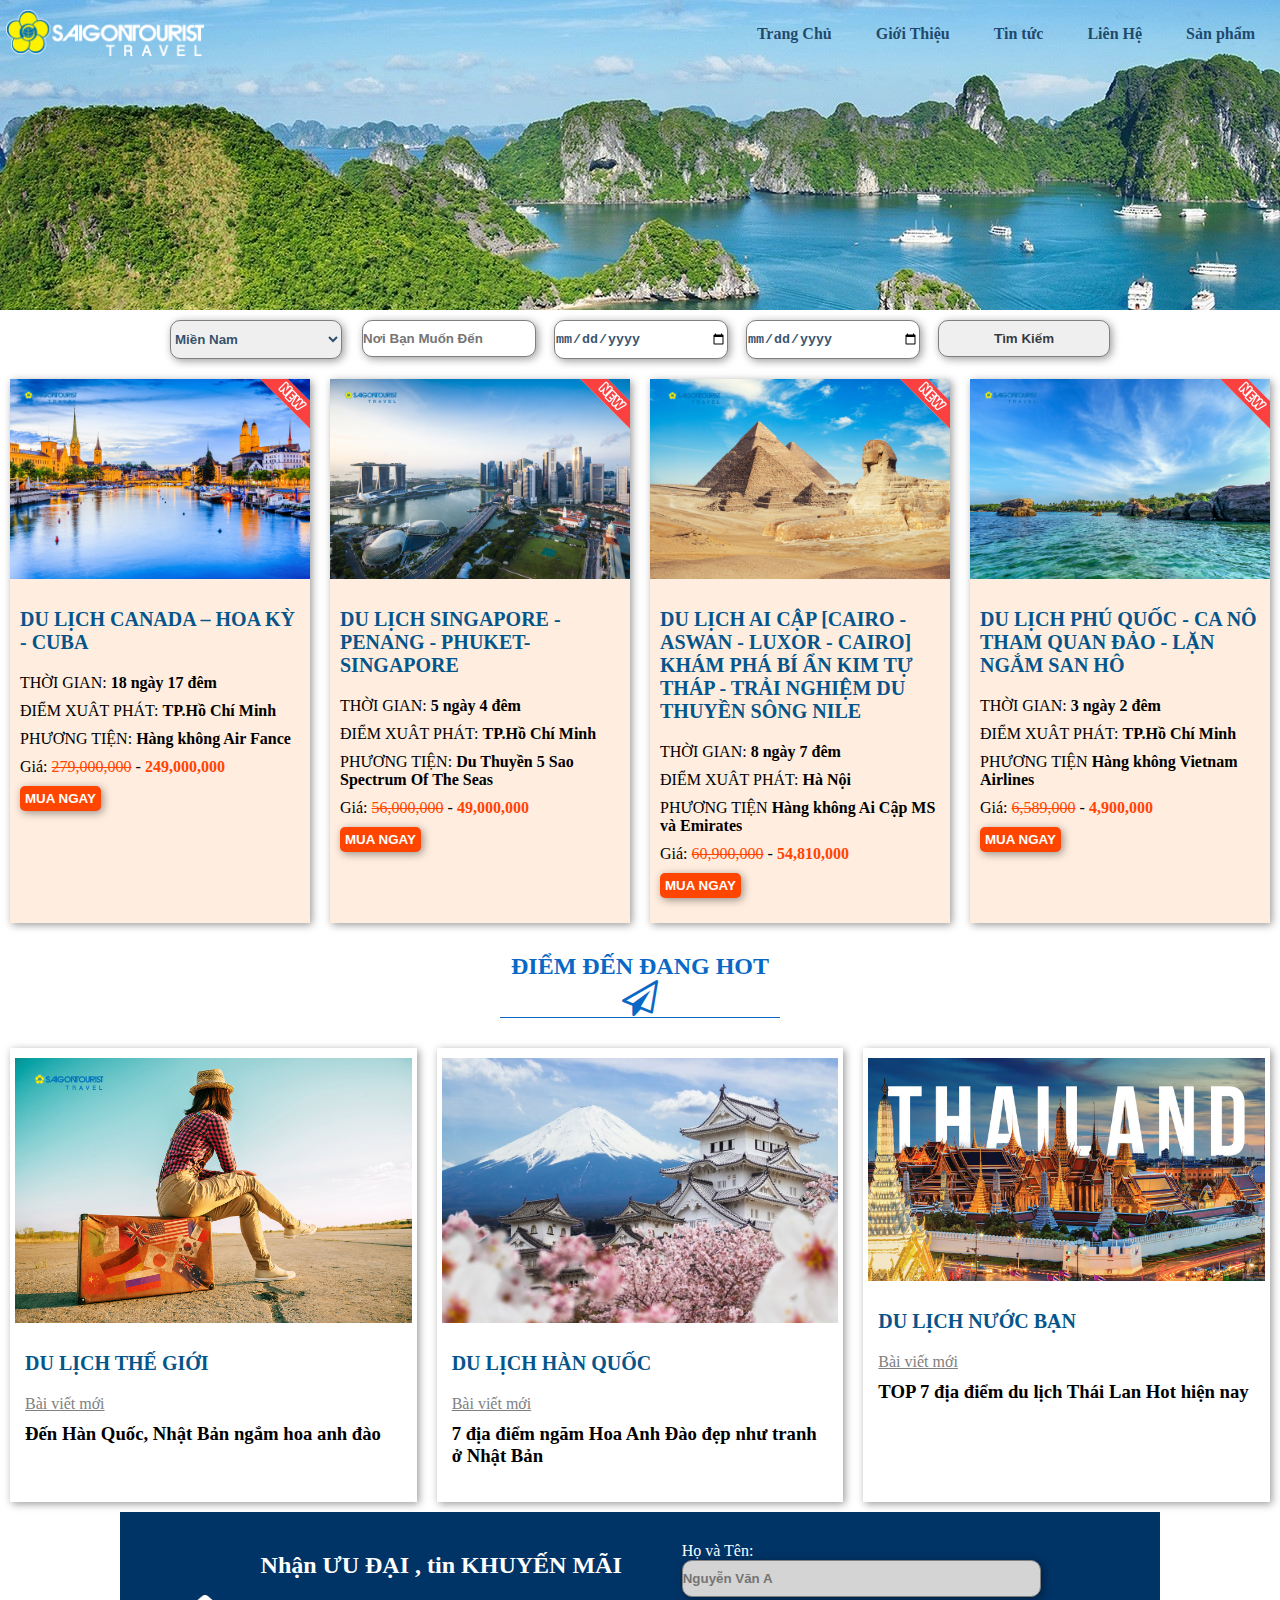
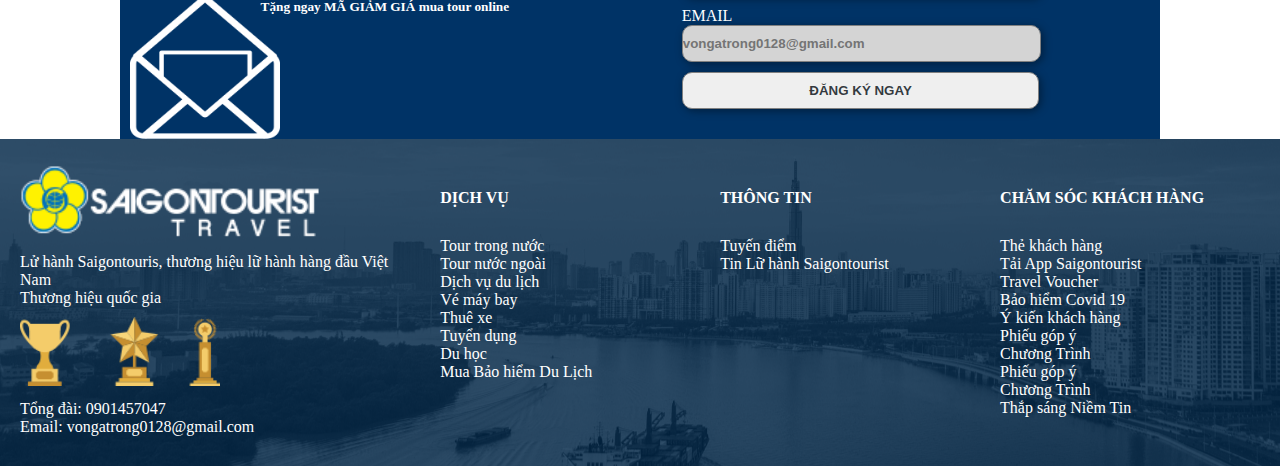
<file: index.html>
<!DOCTYPE html>
<html lang="en">
<head>
    <meta charset="UTF-8">
    <meta http-equiv="X-UA-Compatible" content="IE=edge">
    <meta name="viewport" content="width=device-width, initial-scale=1.0">
    <title>Document</title>
    <link rel="stylesheet" href="index.css">
    <link rel="stylesheet" href="https://cdnjs.cloudflare.com/ajax/libs/font-awesome/4.7.0/css/font-awesome.min.css">
</head>
<body>
      <header>
        <div  class="header-box">
            <img id="logo" src="ANH/logo.png">
            <i onclick="showMenu()" id="menuSmall" class="fa fa-bars" style="font-size:30px"></i>
            <ul id="menuBig" class="menu">
                <li><a href="">Trang Chủ</a></li>
                <li><a href="">Giới Thiệu</a></li>
                <li><a href="http://127.0.0.1:5500/Assm/TinTuc.html">Tin tức</a></li>
                <li><a href="http://127.0.0.1:5500/Assm/LienHe.html">Liên Hệ</a></li>
                <li><a href="">Sản phẩm</a></li>
            </ul>
        </div>
      </header>
      <nav style="background-color: white; ">
        <div class="form">
            <div class="form-group">
                <select class="form-control" name="" id="" >
                    <option selected value="">Miền Nam</option>
                    <option value="">Miền Bắc</option>
                    <option value="">Miền Trung</option>
                </select>
            </div>
            <div class="form-group">
              <input type="text" class="form-control" placeholder="Nơi Bạn Muốn Đến">
            </div>
            <div class="form-group">
               <input class="form-control" type="date" >
            </div>
            <div class="form-group">
                <input class="form-control" type="date" >
             </div>
             <div class="form-group">
                <button class="form-control"><a href="">Tìm Kiếm</a></button>
             </div>
        </div>
      </nav>
      <article>
        <div class="container">
            <div class="list">
                    <div > <img  src="ANH/THUYSY.jpg" alt=""> <img class="img-new" src="/ANH/new-icon.png" alt="" style="width: 50px;"></div>
                    <div class="noidung">
                         <div id="tieude"><a href="">DU LỊCH CANADA – HOA KỲ - CUBA</a> </div>
                         <div>THỜI GIAN: <strong>18 ngày 17 đêm</strong></div>
                         <div>ĐIỂM XUÂT PHÁT: <strong>TP.Hồ Chí Minh</strong></div>
                         <div>PHƯƠNG TIỆN: <strong>Hàng không Air Fance</strong></div>
                         <div>Giá: <del id="gia">279,000,000</del> - <strong id="gia">249,000,000</strong></div>
                         <div ><button class="btn-muahang"><a href="">MUA NGAY</a></button></div>
                     </div>
            </div>
            <div class="list">
                <div > <img  src="ANH/SING.jpg" alt=""> <img class="img-new" src="ANH/new-icon.png" alt="" style="width: 50px;"></div>
                <div class="noidung">
                     <div id="tieude"><a href="">DU LỊCH SINGAPORE - PENANG - PHUKET- SINGAPORE</a> </div>
                     <div>THỜI GIAN: <strong>5 ngày 4 đêm</strong></div>
                     <div>ĐIỂM XUÂT PHÁT: <strong>TP.Hồ Chí Minh</strong></div>
                     <div>PHƯƠNG TIỆN: <strong>Du Thuyền 5 Sao Spectrum Of The Seas</strong></div>
                     <div>Giá: <del id="gia">56,000,000</del> - <strong id="gia">49,000,000</strong></div>
                     <div ><button class="btn-muahang"><a href="">MUA NGAY</a></button></div>
                 </div>
            </div>
            <div class="list">
                <div > <img  src="ANH/AICAP.jpg" alt=""> <img class="img-new" src="ANH/new-icon.png" alt="" style="width: 50px;"></div>
                <div class="noidung">
                     <div id="tieude"><a href="">DU LỊCH AI CẬP [CAIRO - ASWAN - LUXOR - CAIRO] KHÁM PHÁ BÍ ẨN KIM TỰ THÁP - TRẢI NGHIỆM DU THUYỀN SÔNG NILE</a> </div>
                     <div>THỜI GIAN: <strong>8 ngày 7 đêm</strong></div>
                     <div>ĐIỂM XUÂT PHÁT: <strong>Hà Nội</strong></div>
                     <div>PHƯƠNG TIỆN <strong>Hàng không Ai Cập MS và Emirates</strong></div>
                     <div>Giá: <del id="gia">60,900,000</del> - <strong id="gia">54,810,000</strong></div>
                     <div ><button class="btn-muahang"><a href="">MUA NGAY</a></button></div>
                 </div>
            </div>
            <div class="list">
                <div > <img  src="ANH/PHUQUOC.jpg" alt=""> <img class="img-new" src="ANH/new-icon.png" alt="" style="width: 50px;"></div>
                <div class="noidung">
                     <div id="tieude"><a href="">DU LỊCH PHÚ QUỐC - CA NÔ THAM QUAN ĐẢO - LẶN NGẮM SAN HÔ</a> </div>
                     <div>THỜI GIAN: <strong>3 ngày 2 đêm</strong></div>
                     <div>ĐIỂM XUÂT PHÁT: <strong>TP.Hồ Chí Minh</strong></div>
                     <div>PHƯƠNG TIỆN <strong>Hàng không Vietnam Airlines</strong></div>
                     <div>Giá: <del id="gia">6,589,000</del> - <strong id="gia">4,900,000</strong></div>
                     <div ><button class="btn-muahang"><a href="">MUA NGAY</a></button></div>
                 </div>
            </div>
        </div>
      </article>
      <div class="diemhot"><h2>ĐIỂM ĐẾN ĐANG HOT<i class="fa fa-send-o" style="font-size:36px"></i></h2></div>
      <article>
        <div class="container">
            <div class="list1">
                <div > <img  src="ANH/THEGIOI.jpg" alt=""> </div>
                <div class="noidung">
                        <div id="tieude"><a href="">DU LỊCH THẾ GIỚI</a> </div>
                        <div ><a style="color: gray;"href="">Bài viết mới</a></div>
                        <div><h3>Đến Hàn Quốc, Nhật Bản ngắm hoa anh đào</h3></div>
                </div>
            </div>
            <div class="list1">
                <div > <img  src="ANH/NHATBAN.jpg" alt=""></div>
                <div class="noidung">
                        <div id="tieude"><a href="">DU LỊCH HÀN QUỐC</a> </div>
                        <div ><a style="color: gray;"href="">Bài viết mới</a></div>
                        <div><h3>7 địa điểm ngăm Hoa Anh Đào đẹp như tranh ở Nhật Bản</h3></div>
                </div>
            </div>
            <div class="list1">
                <div > <img  src="ANH/THAILAN.jpg" alt=""> </div>
                <div class="noidung">
                        <div id="tieude"><a href="">DU LỊCH NƯỚC BẠN</a> </div>
                        <div ><a style="color: gray;"href="">Bài viết mới</a></div>
                        <div><h3>TOP 7 địa điểm du lịch Thái Lan Hot hiện nay</h3></div>
                </div>
            </div>
        </div>
      </article>
      <div class="form-uudai" >
        <img class="img-uudai" src="ANH/email.png" alt="">
        <div class="form-uudai1">
            <h2 style="padding: 20px 0;">Nhận ƯU ĐẠI , tin KHUYẾN MÃI</h2>
            <h5>Tặng ngay MÃ GIẢM GIÁ mua tour online</h5>
        </div>
        <div class="form-uudai1">
            <form action="" >
                <div class="form-group">
                    <label  for="">Họ và Tên:</label>
                    <input style="background: #d4d4d4;" type="text" class="form-control" size="30" tabindex="1" placeholder="Nguyễn Văn A">
                </div>
                <div class="form-group">
                    <label for="">EMAIL</label>
                    <input style="background: #d4d4d4;" type="text" class="form-control" size="30" placeholder="vongatrong0128@gmail.com">
                </div>
                <div class="form-group" >
                   <button class="form-control" tabindex="3"><a href="">ĐĂNG KÝ NGAY</a></button>
                </div>
            </form>
        </div>
      </div>
      <footer style="background-image: url(ANH/bg-footer.png);">
        <div class="container-footer">
            <div class="foot-1cot">
                <div><img style="width: 300px;" src="ANH/logo footer(1).png" alt=""></div>
                <div>Lử hành Saigontouris, thương hiệu lữ hành hàng đầu Việt Nam <br> Thương hiệu quốc gia</div>
                <div><img src="ANH/prize.png" alt=""></div>
                <div>Tổng đài: 0901457047 <br>Email: vongatrong0128@gmail.com</div>
            </div>
            <div class="foot-3cot">
                <div class="foot-3-1cot">
                    <div class="padding-dv"><h4>DỊCH VỤ</h4></div>
                    <div class="footer-chu">
                        <a href="">Tour trong nước</a><br>
                        <a href="">Tour nước ngoài</a><br>
                        <a href="">Dịch vụ du lịch</a><br>
                        <a href="">Vé máy bay</a><br>
                        <a href="">Thuê xe</a><br>
                        <a href="">Tuyển dụng</a><br>
                        <a href="">Du học</a><br>
                        <a href="">Mua Bảo hiểm Du Lịch</a></div>
                </div>
                <div class="foot-3-1cot">
                    <div class="padding-dv"><h4>THÔNG TIN</h4></div>
                    <div class="footer-chu">
                        <a href="">Tuyến điểm</a><br>
                        <a href="">Tin Lữ hành Saigontourist</a>
                        </div>
                </div> <div class="foot-3-1cot">
                    <div class="padding-dv"><h4>CHĂM SÓC KHÁCH HÀNG</h4></div>
                    <div class="footer-chu">
                        <a href="">Thẻ khách hàng</a><br>
                        <a href="">Tải App Saigontourist</a><br>
                        <a href="">Travel Voucher</a><br>
                        <a href="">Bảo hiểm Covid 19</a><br>
                        <a href="">Ý kiến khách hàng</a><br>
                        <a href="">Phiếu góp ý</a><br>
                        <a href="">Chương Trình</a><br>
                        <a href="">Phiếu góp ý</a><br>
                        <a href="">Chương Trình</a><br>
                        <a href="">Thắp sáng Niềm Tin</a></div>
                </div>
            </div>
        </div>
      </footer>
    <script>
        function showMenu(){
            if(document.getElementById('menuBig').style.display=='none'){
                document.getElementById('menuBig').style.display='block';   
            }else{
                document.getElementById('menuBig').style.display='none';
            }
        }
    </script>
</body>
</html>
</file>
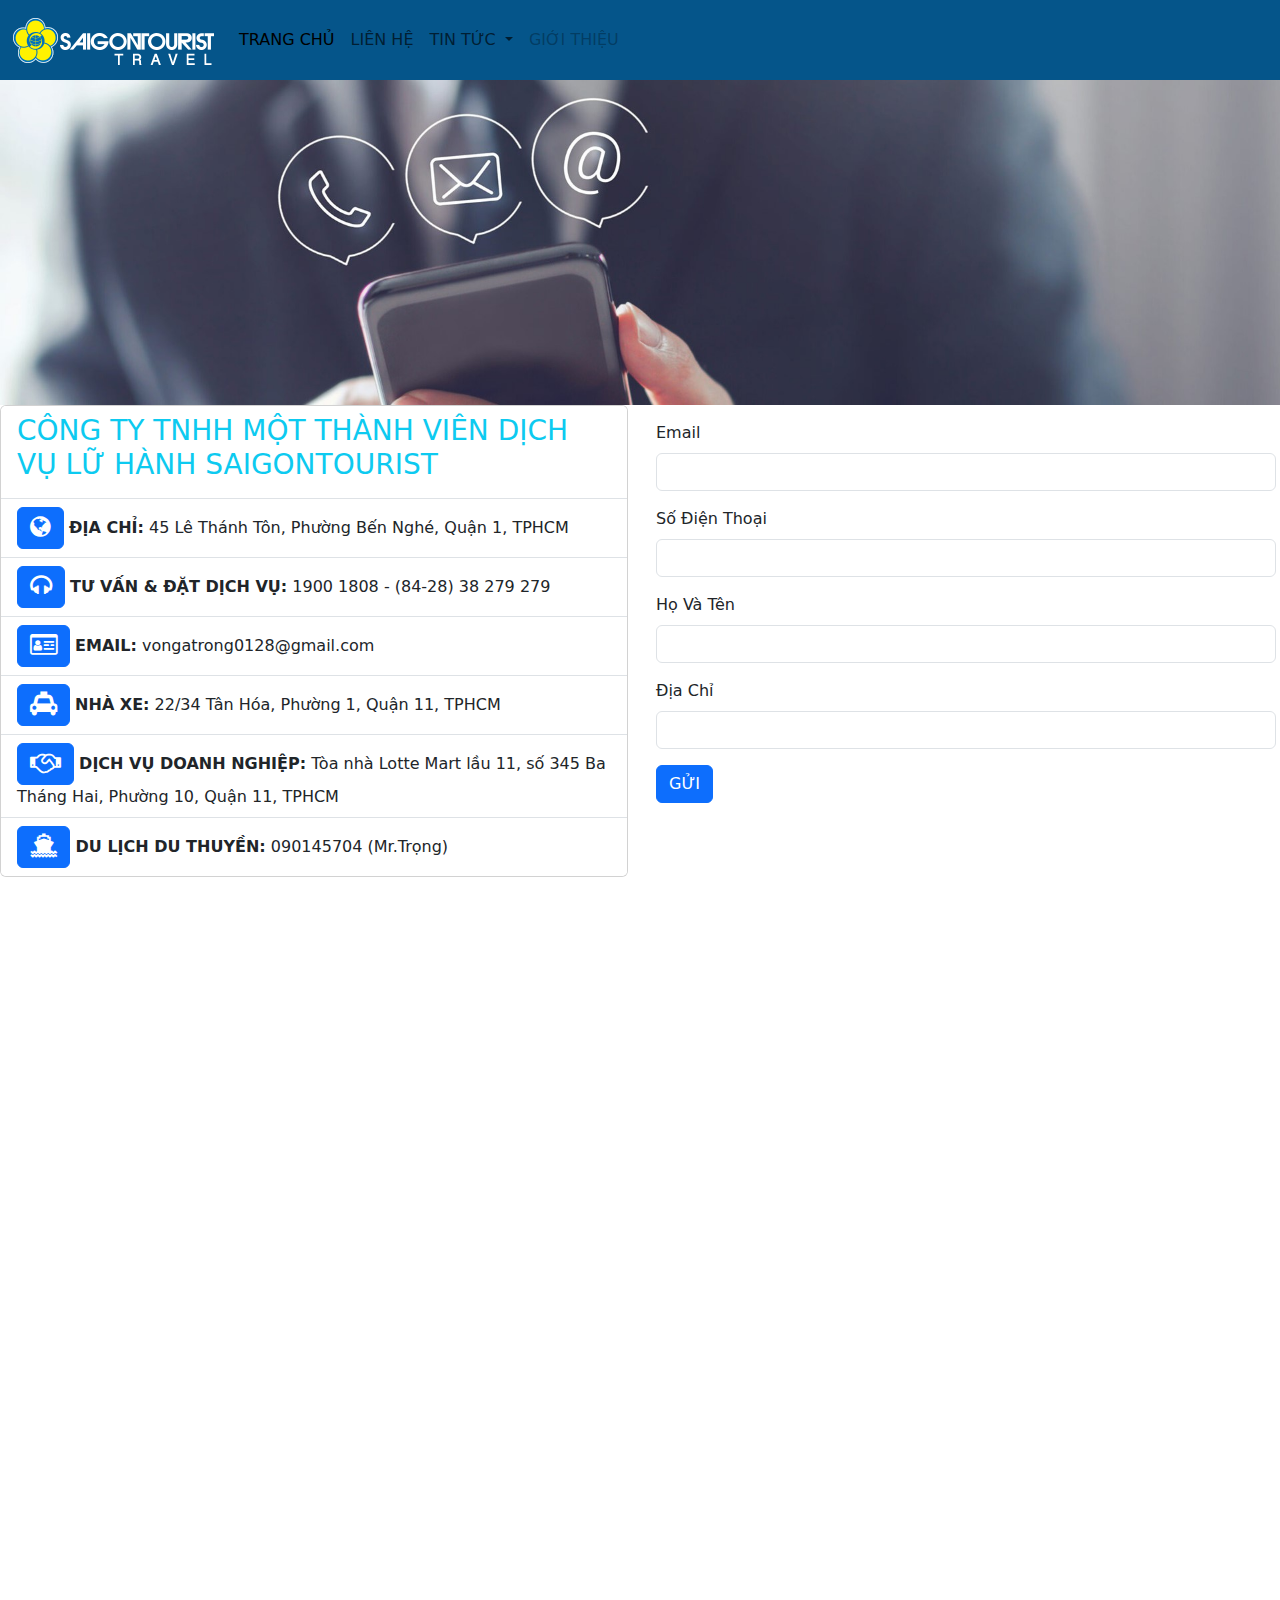
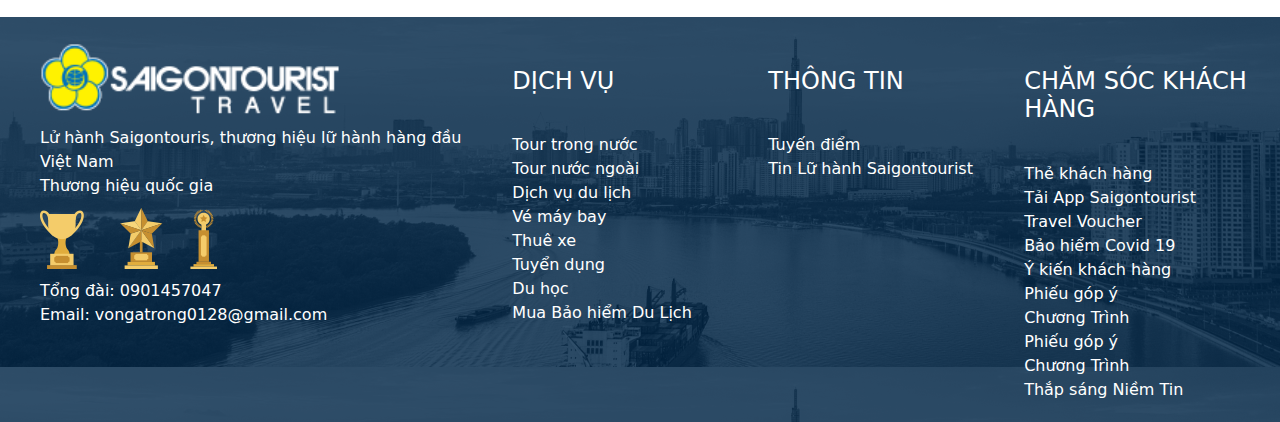
<file: LienHe.html>
<!DOCTYPE html>
<html lang="en">
<head>
    <meta charset="UTF-8">
    <meta http-equiv="X-UA-Compatible" content="IE=edge">
    <meta name="viewport" content="width=device-width, initial-scale=1.0">
    <title>Document</title>
    <link href="https://cdn.jsdelivr.net/npm/bootstrap@5.2.3/dist/css/bootstrap.min.css" rel="stylesheet">
    <link rel="stylesheet" href="https://cdnjs.cloudflare.com/ajax/libs/font-awesome/4.7.0/css/font-awesome.min.css">
    <script src="https://cdn.jsdelivr.net/npm/bootstrap@5.2.3/dist/js/bootstrap.bundle.min.js"></script>
    
    <style>
     .google-map {
        margin-top: 20px;
        overflow: hidden;
        padding-bottom: 56.25%;
        position: relative;
        height: 0;
    }
    
    .google-map iframe {
        left: 0;
        top: 0;
        height: 100%;
        width: 100%;
        position: absolute;
    }
    .padding{
        margin-top: 10px;
        
    }
    .padding div{
        margin-bottom: 10px;
        padding-left: 10px;
    }
    .container-footer{
    display: flex;
    flex-direction: row;
    max-width: 1240px;
    margin: 0 auto;
    color: white;
    padding: 20px 0;
}
.foot-1cot div{
    margin-bottom: 10px;
}
.foot-3cot{
    width: 70%;
    display: flex;
    margin-left: 10px;
}
.foot-3-1cot{
    width: 30%;
    padding-left: 20px;
}
.padding-dv{
    padding: 30px 0;
}
.footer-chu a{
    text-decoration: none;
    color: white;
}
@media all and (min-width:160px){
    
     .container-footer{
        flex-wrap: wrap;
     }
     .img-uudai{
        display: none;
     }
     .foot-3cot{
        flex-wrap: wrap;
     }
     .foot-3-1cot{
        width: 100%;
     }
}
/* tablet */
@media all and (min-width:760px){
    .container-footer{
        flex-wrap: nowrap;
    }
    .foot-3cot{
        flex-wrap: nowrap;
    }
}
/* destop */
@media screen and (min-width:980px) {
   
}
    </style>
</head>
<body>
    <nav class="navbar navbar-expand-lg navbar-light " style="background-color:  #05558a; ">
        <div class="container-fluid">
          <a class="navbar-brand" href="#"><img src="ANH/logo footer(1).png" alt=""></a>
          <button class="navbar-toggler" type="button" data-bs-toggle="collapse" data-bs-target="#navbarScroll" aria-controls="navbarScroll" aria-expanded="false" aria-label="Toggle navigation">
            <span class="navbar-toggler-icon"></span>
          </button>
          <div class="collapse navbar-collapse " id="navbarScroll">
            <ul class="navbar-nav me-auto my-2 my-lg-0 navbar-nav-scroll" style="--bs-scroll-height: 100px;">
              <li class="nav-item">
                <a class="nav-link active" aria-current="page" href="http://127.0.0.1:5500/Assm/index.html">TRANG CHỦ</a>
              </li>
              <li class="nav-item">
                <a class="nav-link" href="http://127.0.0.1:5500/Assm/LienHe.html">LIÊN HỆ</a>
              </li>
              <li class="nav-item dropdown">
                <a class="nav-link dropdown-toggle" href="http://127.0.0.1:5500/Assm/TinTuc.html" id="navbarScrollingDropdown" role="button" data-bs-toggle="dropdown" aria-expanded="false">
                  TIN TỨC
                </a>
                <ul class="dropdown-menu" aria-labelledby="navbarScrollingDropdown">
                  <li><a class="dropdown-item" href="http://127.0.0.1:5500/Assm/TinTuc.html">Trong nước </a></li>
                  <li><a class="dropdown-item" href="http://127.0.0.1:5500/Assm/TinTuc.html">Ngoại nước</a></li>
                </ul>
              </li>
              <li class="nav-item">
                <a class="nav-link disabled" href="" tabindex="-1" aria-disabled="true">GIỚI THIỆU</a>
              </li>
            </ul>
          </div>
        </div>
      </nav>
      <img src="/ANH/lienhe.jpg" class="img-fluid" alt="..." >
      <div class="content">
        <div class="row">
            <div class="col-md-6 " >
                <div class="card" style="max-width: 60rem;">
                    <ul class="list-group list-group-flush">
                      <li class="list-group-item text-info"><h3>CÔNG TY TNHH MỘT THÀNH VIÊN DỊCH VỤ LỮ HÀNH SAIGONTOURIST</h3></li>
                      <li class="list-group-item"><button type="button" class="btn btn-primary"><i class="fa fa-globe" style="font-size:24px"></i></button> <strong> ĐỊA CHỈ:</strong> 45 Lê Thánh Tôn, Phường Bến Nghé, Quận 1, TPHCM</li>
                      <li class="list-group-item"><button type="button" class="btn btn-primary"><i class="fa fa-headphones" style="font-size:24px"></i></button> <strong>TƯ VẤN & ĐẶT DỊCH VỤ:</strong> 1900 1808 - (84-28) 38 279 279</li>
                      <li class="list-group-item"><button type="button" class="btn btn-primary"><i class="fa fa-id-card-o" style="font-size:24px"></i></button> <strong>EMAIL:</strong> vongatrong0128@gmail.com</li>
                      <li class="list-group-item"><button type="button" class="btn btn-primary"><i class="fa fa-cab" style="font-size:24px"></i></button> <strong>NHÀ XE:</strong> 22/34 Tân Hóa, Phường 1, Quận 11, TPHCM</li>
                      <li class="list-group-item"><button type="button" class="btn btn-primary"><i class="fa fa-handshake-o" style="font-size:24px"></i></button> <strong>DỊCH VỤ DOANH NGHIỆP:</strong> Tòa nhà Lotte Mart lầu 11, số 345 Ba Tháng Hai, Phường 10, Quận 11, TPHCM</li>
                      <li class="list-group-item"><button type="button" class="btn btn-primary"><i class="fa fa-ship" style="font-size:24px"></i></button><strong> DU LỊCH DU THUYỀN:</strong> 090145704 (Mr.Trọng)</li>

                    </ul>
                  </div>
            </div>
            <div class="col-md-6 p-3">
                <form>
                    <div class="mb-3">
                      <label for="exampleInputEmail1" class="form-label">Email </label>
                      <input type="email" class="form-control" id="exampleInputEmail1" aria-describedby="emailHelp">                    </div>
                    <div class="mb-3">
                      <label for="exampleInputPassword1" class="form-label">Số Điện Thoại</label>
                      <input type="password" class="form-control" id="exampleInputPassword1">
                    </div>
                    <div class="mb-3">
                        <label for="exampleInputPassword1" class="form-label">Họ Và Tên</label>
                        <input type="password" class="form-control" id="exampleInputPassword1">
                      </div>
                      <div class="mb-3">
                        <label for="exampleInputPassword1" class="form-label">Địa Chỉ</label>
                        <input type="password" class="form-control" id="exampleInputPassword1">
                      </div>
                    <button type="submit" class="btn btn-primary">GỬI</button>
                  </form>
            </div>
        </div>
      </div>
      <div class="google-map">
        <iframe src="https://www.google.com/maps/embed?pb=!1m18!1m12!1m3!1d3919.4417783233685!2d106.69988841462245!3d10.777436792320806!2m3!1f0!2f0!3f0!3m2!1i1024!2i768!4f13.1!3m3!1m2!1s0x31752f47cf93836b%3A0x661e1955e92a2da!2zNDUgxJAuIEzDqiBUaMOhbmggVMO0biwgQuG6v24gTmdow6ksIFF14bqtbiAxLCBUaMOgbmggcGjhu5EgSOG7kyBDaMOtIE1pbmgsIFZp4buHdCBOYW0!5e0!3m2!1svi!2s!4v1681054568013!5m2!1svi!2s" width="600" height="450" style="border:0;" allowfullscreen="" loading="lazy" referrerpolicy="no-referrer-when-downgrade"></iframe>
    </div>
    <footer style="background-image: url(ANH/bg-footer.png);">
      <div class="container-footer">
          <div class="foot-1cot" style="padding-left: 20px;">
              <div><img style="width: 300px;" src="ANH/logo footer(1).png" alt=""></div>
              <div>Lử hành Saigontouris, thương hiệu lữ hành hàng đầu Việt Nam <br> Thương hiệu quốc gia</div>
              <div><img src="/ANH/prize.png" alt=""></div>
              <div>Tổng đài: 0901457047 <br>Email: vongatrong0128@gmail.com</div>
          </div>
          <div class="foot-3cot">
              <div class="foot-3-1cot">
                  <div class="padding-dv"><h4>DỊCH VỤ</h4></div>
                  <div class="footer-chu">
                      <a href="">Tour trong nước</a><br>
                      <a href="">Tour nước ngoài</a><br>
                      <a href="">Dịch vụ du lịch</a><br>
                      <a href="">Vé máy bay</a><br>
                      <a href="">Thuê xe</a><br>
                      <a href="">Tuyển dụng</a><br>
                      <a href="">Du học</a><br>
                      <a href="">Mua Bảo hiểm Du Lịch</a></div>
              </div>
              <div class="foot-3-1cot">
                  <div class="padding-dv"><h4>THÔNG TIN</h4></div>
                  <div class="footer-chu">
                      <a href="">Tuyến điểm</a><br>
                      <a href="">Tin Lữ hành Saigontourist</a>
                      </div>
              </div> <div class="foot-3-1cot">
                  <div class="padding-dv"><h4>CHĂM SÓC KHÁCH HÀNG</h4></div>
                  <div class="footer-chu">
                      <a href="">Thẻ khách hàng</a><br>
                      <a href="">Tải App Saigontourist</a><br>
                      <a href="">Travel Voucher</a><br>
                      <a href="">Bảo hiểm Covid 19</a><br>
                      <a href="">Ý kiến khách hàng</a><br>
                      <a href="">Phiếu góp ý</a><br>
                      <a href="">Chương Trình</a><br>
                      <a href="">Phiếu góp ý</a><br>
                      <a href="">Chương Trình</a><br>
                      <a href="">Thắp sáng Niềm Tin</a></div>
              </div>
          </div>
      </div>
    </footer>
</body>
</html>
</file>
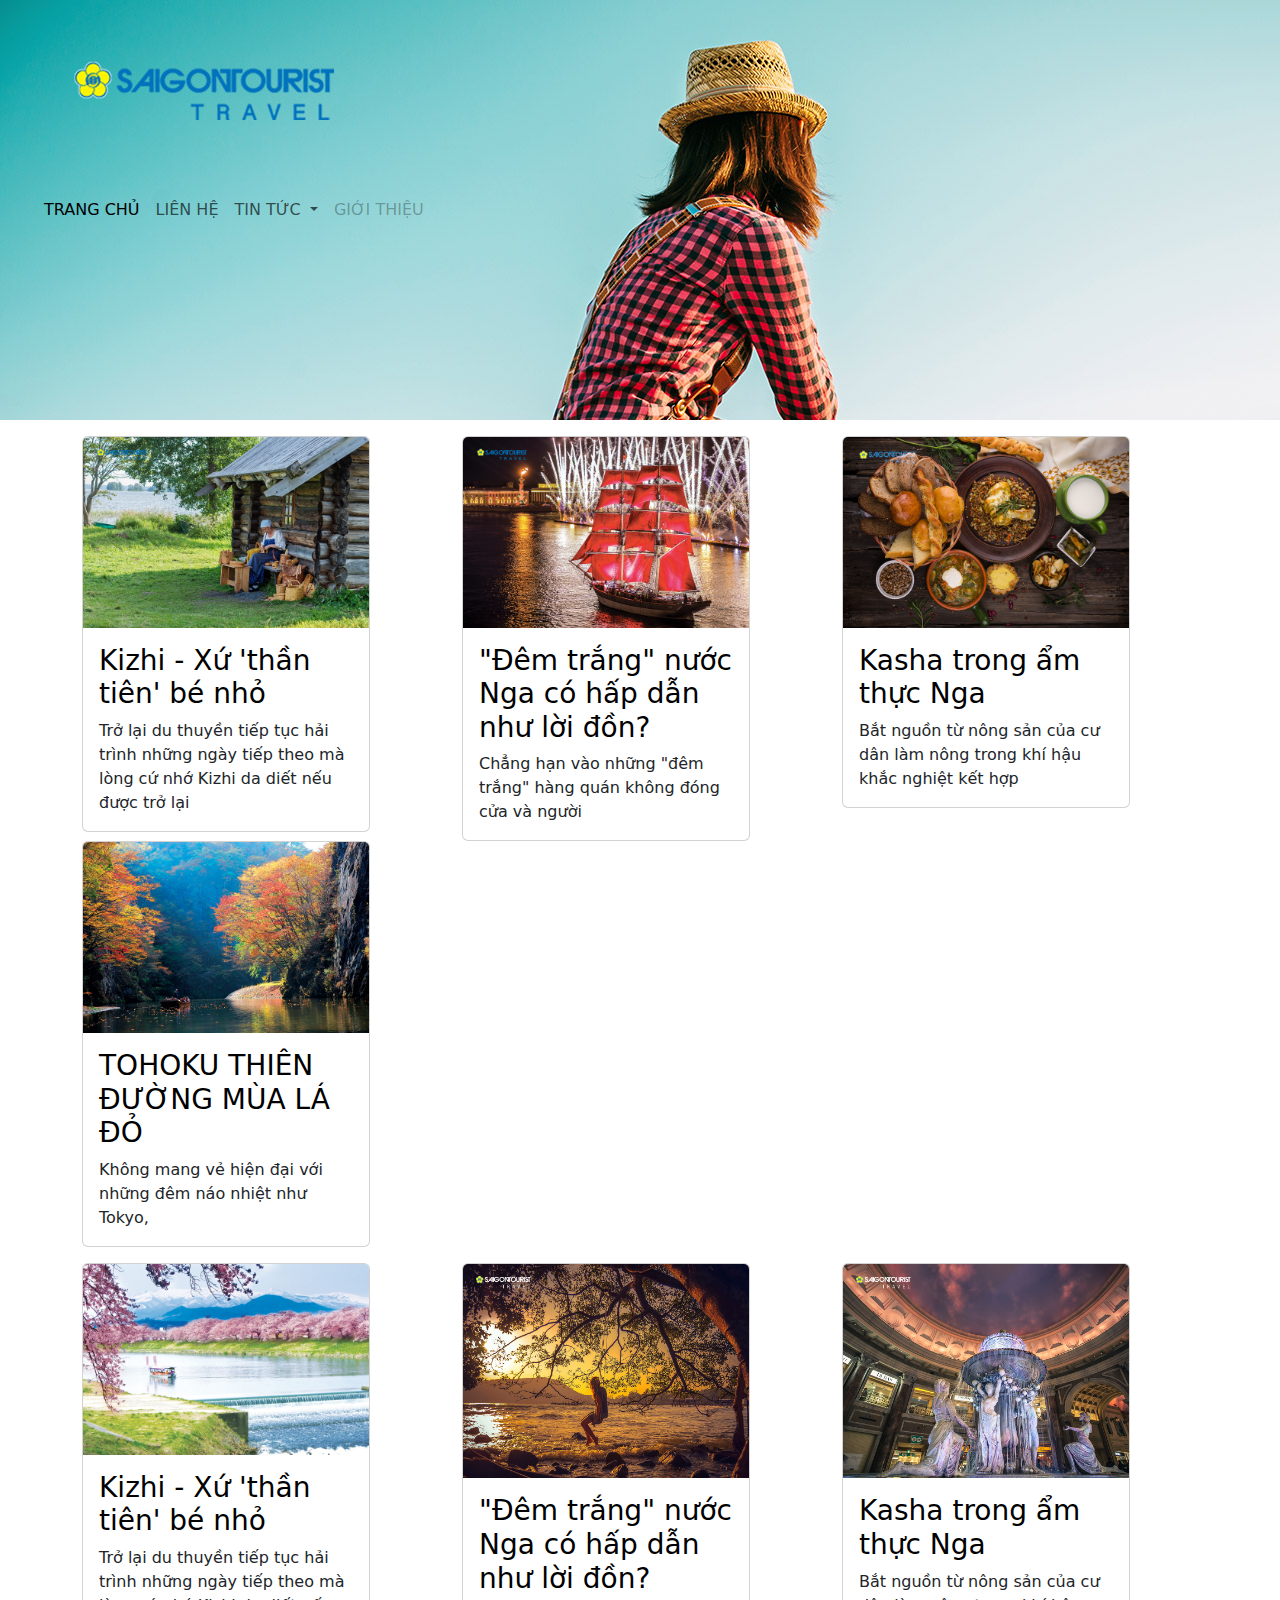
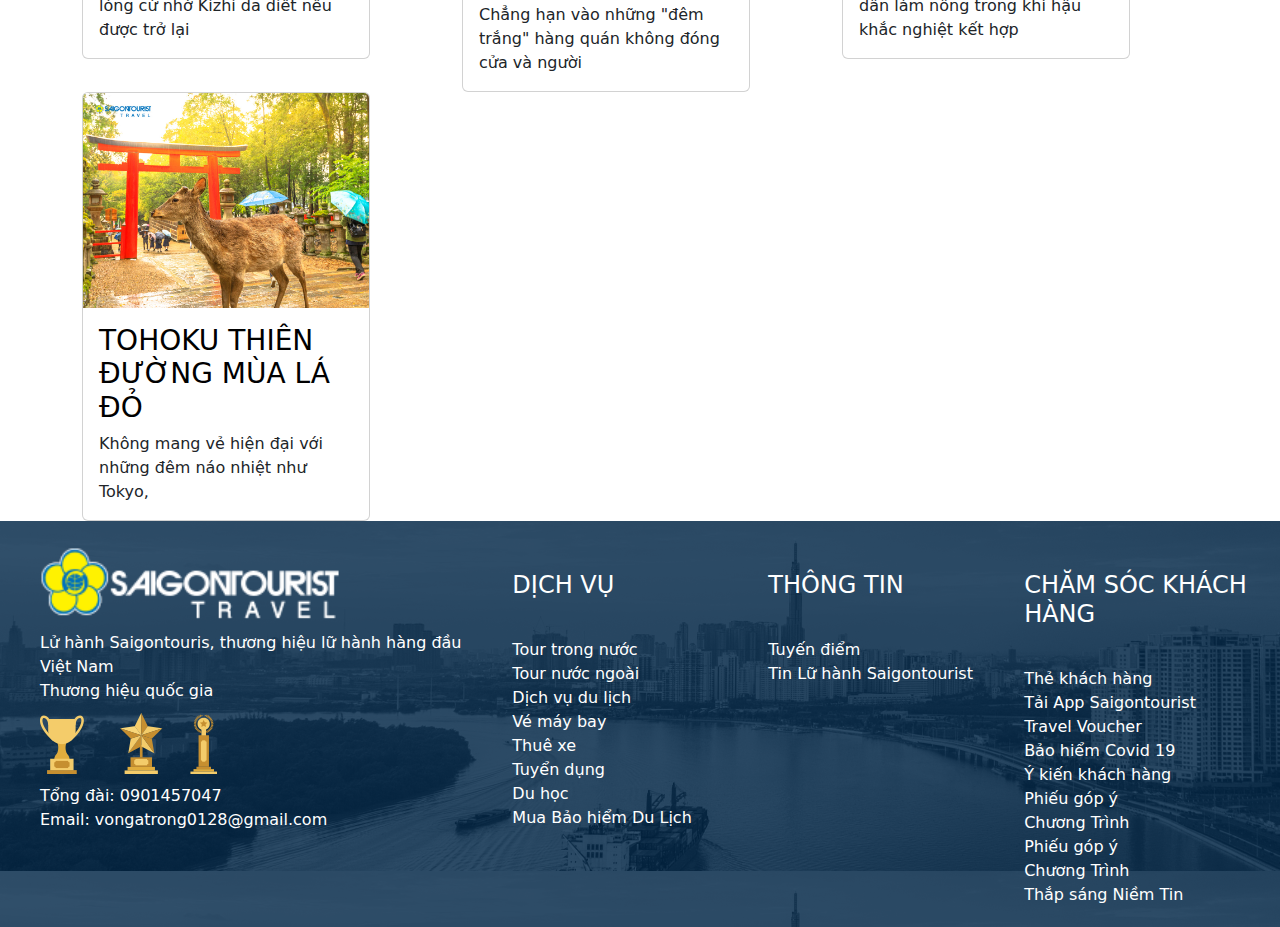
<file: TinTuc.html>
<!DOCTYPE html>
<html lang="en">
<head>
    <meta charset="UTF-8">
    <meta http-equiv="X-UA-Compatible" content="IE=edge">
    <meta name="viewport" content="width=device-width, initial-scale=1.0">
    <title>Document</title>
    <link href="https://cdn.jsdelivr.net/npm/bootstrap@5.2.3/dist/css/bootstrap.min.css" rel="stylesheet">
    <link rel="stylesheet" href="https://cdnjs.cloudflare.com/ajax/libs/font-awesome/4.7.0/css/font-awesome.min.css">
    <script src="https://cdn.jsdelivr.net/npm/bootstrap@5.2.3/dist/js/bootstrap.bundle.min.js"></script>
    <style>
         .padding{
        margin-top: 10px;
        
    }
    .padding div{
        margin-bottom: 10px;
        padding-left: 10px;
    }
    .bg{
        background-image: url(ANH/bg-tintuc.jpg);
        height: 420px;
    }
    .none{
        text-decoration: none;
        color: black;
    }
    .container-footer{
    display: flex;
    flex-direction: row;
    max-width: 1240px;
    margin: 0 auto;
    color: white;
    padding: 20px 0;
}
.foot-1cot div{
    margin-bottom: 10px;
}
.foot-3cot{
    width: 70%;
    display: flex;
    margin-left: 10px;
}
.foot-3-1cot{
    width: 30%;
    padding-left: 20px;
}
.padding-dv{
    padding: 30px 0;
}
.footer-chu a{
    text-decoration: none;
    color: white;
}
@media all and (min-width:160px){
    
     .container-footer{
        flex-wrap: wrap;
     }
     .img-uudai{
        display: none;
     }
     .foot-3cot{
        flex-wrap: wrap;
     }
     .foot-3-1cot{
        width: 100%;
     }
}
/* tablet */
@media all and (min-width:760px){
    .container-footer{
        flex-wrap: nowrap;
    }
    .foot-3cot{
        flex-wrap: nowrap;
    }
}
/* destop */
@media screen and (min-width:980px) {
   
}
    </style>
</head>
<body>
    <nav class="navbar navbar-expand-lg navbar-light bg" style="background-color:  #05558a; ">
        <div class="container-fluid">
          
          <button class="navbar-toggler" type="button" data-bs-toggle="collapse" data-bs-target="#navbarScroll" aria-controls="navbarScroll" aria-expanded="false" aria-label="Toggle navigation">
            <span class="navbar-toggler-icon"></span>
          </button>
          <div class="collapse navbar-collapse ms-lg-4" id="navbarScroll">
            <ul class="navbar-nav me-auto my-2 my-lg-0 navbar-nav-scroll" style="--bs-scroll-height: 100px;">
              <li class="nav-item">
                <a class="nav-link active" aria-current="page" href="http://127.0.0.1:5500/Assm/index.html">TRANG CHỦ</a>
              </li>
              <li class="nav-item">
                <a class="nav-link" href="http://127.0.0.1:5500/Assm/LienHe.html">LIÊN HỆ</a>
              </li>
              <li class="nav-item dropdown">
                <a class="nav-link dropdown-toggle" href="#" id="navbarScrollingDropdown" role="button" data-bs-toggle="dropdown" aria-expanded="false">
                  TIN TỨC
                </a>
                <ul class="dropdown-menu" aria-labelledby="navbarScrollingDropdown">
                  <li><a class="dropdown-item" href="#">Trong nước </a></li>
                  <li><a class="dropdown-item" href="#">Ngoại nước</a></li>
                </ul>
              </li>
              <li class="nav-item">
                <a class="nav-link disabled" href="" tabindex="-1" aria-disabled="true">GIỚI THIỆU</a>
              </li>
            </ul>
          </div>
        </div>
      </nav>
    <div class="container mt-lg-3">
        <div class="row">
          <div class="col">
            <div class="card" style="width: 18rem;">
                <a href=""><img src="ANH/tt1.jpg" class="card-img-top" alt="..."></a>
                <div class="card-body">
                    <h3><a href="" class="none">Kizhi - Xứ 'thần tiên' bé nhỏ</a></h3>
                  <p class="card-text">Trở lại du thuyền tiếp tục hải trình những ngày tiếp theo mà lòng cứ nhớ Kizhi da diết nếu được trở lại</p>
                </div>
              </div>
          </div>
          <div class="col">
            <div class="card" style="width: 18rem;">
                <a href=""><img src="ANH/tt2.jpg" class="card-img-top" alt="..."></a>
                <div class="card-body">
                    <h3><a href="" class="none">"Đêm trắng" nước Nga có hấp dẫn như lời đồn?</a></h3>
                  <p class="card-text">Chẳng hạn vào những "đêm trắng" hàng quán không đóng cửa và người</p>
                </div>
              </div>
          </div>
          <div class="col">
            <div class="card" style="width: 18rem;">
                <a href=""><img src="ANH/tt3.jpg" class="card-img-top" alt="..."></a>
                <div class="card-body">
                    <h3><a href="" class="none">Kasha trong ẩm thực Nga</a></h3>
                  <p class="card-text">Bắt nguồn từ nông sản của cư dân làm nông trong khí hậu khắc nghiệt kết hợp</p>
                </div>
              </div>
          </div>
          <div class="col">
            <div class="card" style="width: 18rem;">
                <a href=""><img src="ANH/tt4.jpg" class="card-img-top" alt="..."></a>
                <div class="card-body">
                    <h3><a href="" class="none">TOHOKU THIÊN ĐƯỜNG MÙA LÁ ĐỎ</a></h3>
                  <p class="card-text">Không mang vẻ hiện đại với những đêm náo nhiệt như Tokyo,</p>
                </div>
              </div>
          </div>
          
         </div>
    </div>
        <div class="container mt-lg-3">
            <div class="row">
              <div class="col">
                <div class="card" style="width: 18rem;">
                    <a href=""><img src="ANH/tt5.jpg" class="card-img-top" alt="..."></a>
                    <div class="card-body">
                        <h3><a href="" class="none">Kizhi - Xứ 'thần tiên' bé nhỏ</a></h3>
                      <p class="card-text">Trở lại du thuyền tiếp tục hải trình những ngày tiếp theo mà lòng cứ nhớ Kizhi da diết nếu được trở lại</p>
                    </div>
                  </div>
              </div>
              <div class="col">
                <div class="card" style="width: 18rem;">
                    <a href=""><img src="ANH/tt6.jpg" class="card-img-top" alt="..."></a>
                    <div class="card-body">
                        <h3><a href="" class="none">"Đêm trắng" nước Nga có hấp dẫn như lời đồn?</a></h3>
                      <p class="card-text">Chẳng hạn vào những "đêm trắng" hàng quán không đóng cửa và người</p>
                    </div>
                  </div>
              </div>
              <div class="col">
                <div class="card" style="width: 18rem;">
                    <a href=""><img src="ANH/tt7.jpg" class="card-img-top" alt="..."></a>
                    <div class="card-body">
                        <h3><a href="" class="none">Kasha trong ẩm thực Nga</a></h3>
                      <p class="card-text">Bắt nguồn từ nông sản của cư dân làm nông trong khí hậu khắc nghiệt kết hợp</p>
                    </div>
                  </div>
              </div>
              <div class="col">
                <div class="card" style="width: 18rem;">
                    <a href=""><img src="ANH/tt8.jpg" class="card-img-top" alt="..."></a>
                    <div class="card-body">
                        <h3><a href="" class="none">TOHOKU THIÊN ĐƯỜNG MÙA LÁ ĐỎ</a></h3>
                      <p class="card-text">Không mang vẻ hiện đại với những đêm náo nhiệt như Tokyo,</p>
                    </div>
                  </div>
              </div>
              
            </div>
      </div>
      <footer style="background-image: url(ANH/bg-footer.png);">
        <div class="container-footer">
            <div class="foot-1cot" style="padding-left: 20px;">
                <div><img style="width: 300px;" src="ANH/logo footer(1).png" alt=""></div>
                <div>Lử hành Saigontouris, thương hiệu lữ hành hàng đầu Việt Nam <br> Thương hiệu quốc gia</div>
                <div><img src="/ANH/prize.png" alt=""></div>
                <div>Tổng đài: 0901457047 <br>Email: vongatrong0128@gmail.com</div>
            </div>
            <div class="foot-3cot">
                <div class="foot-3-1cot">
                    <div class="padding-dv"><h4>DỊCH VỤ</h4></div>
                    <div class="footer-chu">
                        <a href="">Tour trong nước</a><br>
                        <a href="">Tour nước ngoài</a><br>
                        <a href="">Dịch vụ du lịch</a><br>
                        <a href="">Vé máy bay</a><br>
                        <a href="">Thuê xe</a><br>
                        <a href="">Tuyển dụng</a><br>
                        <a href="">Du học</a><br>
                        <a href="">Mua Bảo hiểm Du Lịch</a></div>
                </div>
                <div class="foot-3-1cot">
                    <div class="padding-dv"><h4>THÔNG TIN</h4></div>
                    <div class="footer-chu">
                        <a href="">Tuyến điểm</a><br>
                        <a href="">Tin Lữ hành Saigontourist</a>
                        </div>
                </div> <div class="foot-3-1cot">
                    <div class="padding-dv"><h4>CHĂM SÓC KHÁCH HÀNG</h4></div>
                    <div class="footer-chu">
                        <a href="">Thẻ khách hàng</a><br>
                        <a href="">Tải App Saigontourist</a><br>
                        <a href="">Travel Voucher</a><br>
                        <a href="">Bảo hiểm Covid 19</a><br>
                        <a href="">Ý kiến khách hàng</a><br>
                        <a href="">Phiếu góp ý</a><br>
                        <a href="">Chương Trình</a><br>
                        <a href="">Phiếu góp ý</a><br>
                        <a href="">Chương Trình</a><br>
                        <a href="">Thắp sáng Niềm Tin</a></div>
                </div>
            </div>
        </div>
      </footer>
      
     
</body>
</html>
</file>
<file: index.css>
*{
    margin: 0;
    padding: 0;
}
body{
    /* background-color: rgba(0,38,72,.8); */
}
.header-box{
    padding: 5px;
    background-image: url(ANH/sile3.jpg );
    background-repeat: no-repeat;
    height: 300px;
}
#logo{
    float: left;
    margin-bottom: 10px;
}
#banner{
    margin-top: 10px;
    width: 100%;
}
img{
    width: 200px;
}
.menu{
    float: right;

}
#menuBig{

}
.menu li{
    display: block;
    padding: 10px;
    
}
.menu li a{
    font-weight: 600;
    color: rgba(0,38,72,.8);
    text-decoration: none;
    margin: 10px;
    
}
#menuSmall{
    float: right;
    margin: 10px;
}
.form{
    justify-content: center;
    padding: 0px;
    margin: 0 auto;
    max-width: 960px;
}
.form-group{
    margin: 10px;
    
}
.form-control{
    color: rgba(0,38,72,.8);
    font-weight: 700;
    padding: 10px 0px;
    outline: none; 
    border: 1px solid gray;
    box-shadow: 2px 2px 8px 0 rgba(0, 0, 0, 0.4);
    border-radius: 10px;
}
.form-control a{
    text-decoration: none;
    color: rgba(0, 7, 13, 0.8);
}

.container{
    display: flex;
 }
 .list{
    background: #ffeddf;
    margin: 10px;
   width: 100%;
    box-shadow: 2px 2px 8px 0  rgba(0, 0, 0, 0.4);
    position: relative;
 }
 .list img{
   width: 100%;
 }
 .list div{
    margin-bottom: 10px;
 }
 .img-new{
    position: absolute;
    right: 0;
 }
 .noidung{
    padding: 5px 10px;
 }
 #tieude{
    padding: 10px 0; 
 }
 #tieude a{
    text-decoration: none;
    color: #05558a;
    font-weight: 900;
    font-size: 20px;
 }
 #gia{
    color: orangered;
 }
 .btn-muahang{
    border: 1px solid gray;
   padding: 5px;
    border-radius: 5px;
    border: none;
    outline: none;
    box-shadow: 2px 2px 8px 0  rgba(0, 0, 0, 0.4);
    background-color: orangered;
 }
 .btn-muahang a{
    text-decoration: none;
    color: white;
    font-weight: 600;
 }
 .btn-muahang:hover{
    background-color: white;
 }
 .btn-muahang a:hover{
    color: red;
 }
 .diemhot{
    margin: 20px auto;
    width: 280px;
    text-align: center;
    color: #0968c5;
    border-bottom: 1px solid #0968c5 ;
 }
 .list1 {
    box-shadow: 2px 2px 8px 0  rgba(0, 0, 0, 0.4);
    width: 100%;
    padding: 10px 5px;
    margin: 10px;
 }
 .list1 img{
    width: 100%;
 }
 .list1 div{
    margin-bottom: 10px;
 }
 .form-uudai{
    justify-content: center;
    padding: 0px;
    margin: 0 auto;
    max-width: 1040px;
    position: relative;
    display: flex;
    background: #036;
 }
.form-uudai1{
    position: relative;
    padding: 20px;
    color: white;
    margin-left: 10px;
}
.img-uudai{
    position: absolute;
    bottom: 0;
    left: 10px;
    width: 150px;
}
.container-footer{
    display: flex;
    flex-direction: row;
    max-width: 1240px;
    margin: 0 auto;
    color: white;
    padding: 20px 0;
}
.foot-1cot div{
    margin-bottom: 10px;
}
.foot-3cot{
    width: 70%;
    display: flex;
    margin-left: 10px;
}
.foot-3-1cot{
    width: 30%;
    padding-left: 20px;
}
.padding-dv{
    padding: 30px 0;
}
.footer-chu a{
    text-decoration: none;
    color: white;
}
@media all and (min-width:160px){
    .menu{
        display: none;
    }
    #logo{
        max-width: 200px;
    }
    .menu li{
        width: 100%;
        display: inline-block;
        border-bottom: 1px solid black;
        background-color: aliceblue;
    }
    .menu li a{
        color: rgba(0,38,72,.8);
    }
    .header-box{
        background-image: url(ANH/ha-long-bay-mobile.jpg);
    }
    .form-control{
        width: 100%;
    }
    .list{
        flex-basis: 100%;
    }
    .container{
        flex-wrap: wrap;
     }
     .form-uudai{
        flex-wrap: wrap;
     }
     .container-footer{
        flex-wrap: wrap;
     }
     .img-uudai{
        display: none;
     }
     .foot-3cot{
        flex-wrap: wrap;
     }
     .foot-3-1cot{
        width: 100%;
     }
}
/* tablet */
@media all and (min-width:760px){
    #menuSmall{
        display: none;
    }
    .menu{
        display: inline;
        margin-top: 20px;
    }
    .menu li{
        width: 100%;
        display: inline;
        background: none;
        border: none;
    }
    .header-box{
        background-image: url(ANH/ha-long-bay-dasua.jpg);
    }
    .form{
        display: flex;
        flex-direction: row;
    }
    .form-group{
        width: 100%;
    }
    .list{
        flex-basis: 47.36%;
    }
    .form-uudai{
        flex-wrap: nowrap;
    }
    .container-footer{
        flex-wrap: nowrap;
    }
    .foot-3cot{
        flex-wrap: nowrap;
    }
}
/* destop */
@media screen and (min-width:980px) {
   .container{
    flex-wrap: nowrap;
   }
   .list1{
    flex-wrap: nowrap;
   }
   .img-uudai{
    display: block;
 }
}
</file>
